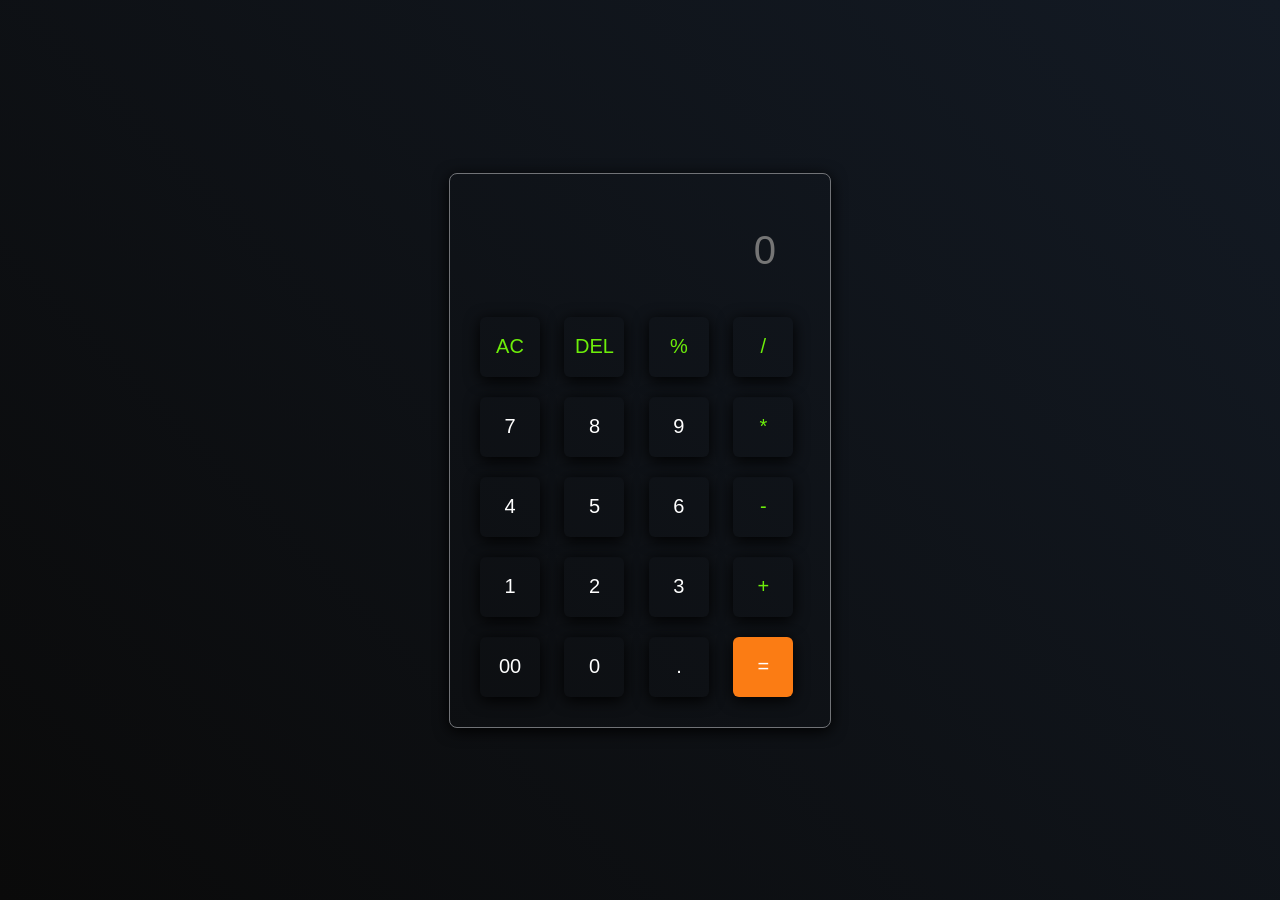
<file: Calculator/index.html>
<!DOCTYPE html>
<html lang="en">
  <head>
    <meta charset="UTF-8" />
    <meta http-equiv="X-UA-Compatible" content="IE=edge" />
    <meta name="viewport" content="width=device-width, initial-scale=1.0" />
    <link rel="stylesheet" href="style.css" />
    <title>Calculator - By Code Traversal</title>
  </head>
  <body>
    <div class="container">
      <div class="calculator">
        <input type="text" id="inputBox" placeholder="0" />
        <div>
          <button class="button operator">AC</button>
          <button class="button operator">DEL</button>
          <button class="button operator">%</button>
          <button class="button operator">/</button>
        </div>
        <div>
          <button class="button">7</button>
          <button class="button">8</button>
          <button class="button">9</button>
          <button class="button operator">*</button>
        </div>
        <div>
          <button class="button">4</button>
          <button class="button">5</button>
          <button class="button">6</button>
          <button class="button operator">-</button>
        </div>
        <div>
          <button class="button">1</button>
          <button class="button">2</button>
          <button class="button">3</button>
          <button class="button operator">+</button>
        </div>

        <div>
          <button class="button">00</button>
          <button class="button">0</button>
          <button class="button">.</button>
          <button class="button equalBtn">=</button>
        </div>
      </div>
    </div>

    <script src="script.js"></script>
  </body>
</html>
</file>
<file: Calculator/style.css>
*{
    margin: 0;
    padding: 0;
    box-sizing: border-box;
    font-family: 'Poppins', sans-serif;
}

body{
    width: 100%;
    height: 100vh;
    display: flex;
    justify-content: center;
    align-items: center;
    background: linear-gradient(45deg, #0a0a0a, #131a24);
}

.calculator{
    border: 1px solid #717377;
    padding: 20px;
    border-radius: 8px;
    background: transparent;
    box-shadow: 0px 3px 15px rgba(0, 0, 0, 1);

}
.calculator:hover{
    box-shadow: 0px 3px 15px rgba(27, 205, 14, 0.5);
}

input{
    width: 320px;
    border: none;
    padding: 24px;
    margin: 10px;
    background: transparent;
    box-shadow: 0px 3px 15px rgbs(84, 84, 84, 0.1);
    font-size: 40px;
    text-align: right;
    cursor: pointer;
    color: #faf6f6;
}



button{
    border: none;
    width: 60px;
    height: 60px;
    margin: 10px;
    border-radius: 10%;
    background: transparent;
    color: #ffffff;
    font-size: 20px;
    box-shadow: 0px 3px 15px rgba(0, 0, 0, 1);
    cursor: pointer;
}
button:hover{
    background-color: #717377;
}

.equalBtn{
    background-color: #fb7c14;
}

.operator{
    color: #6dee0a;
}
</file>
